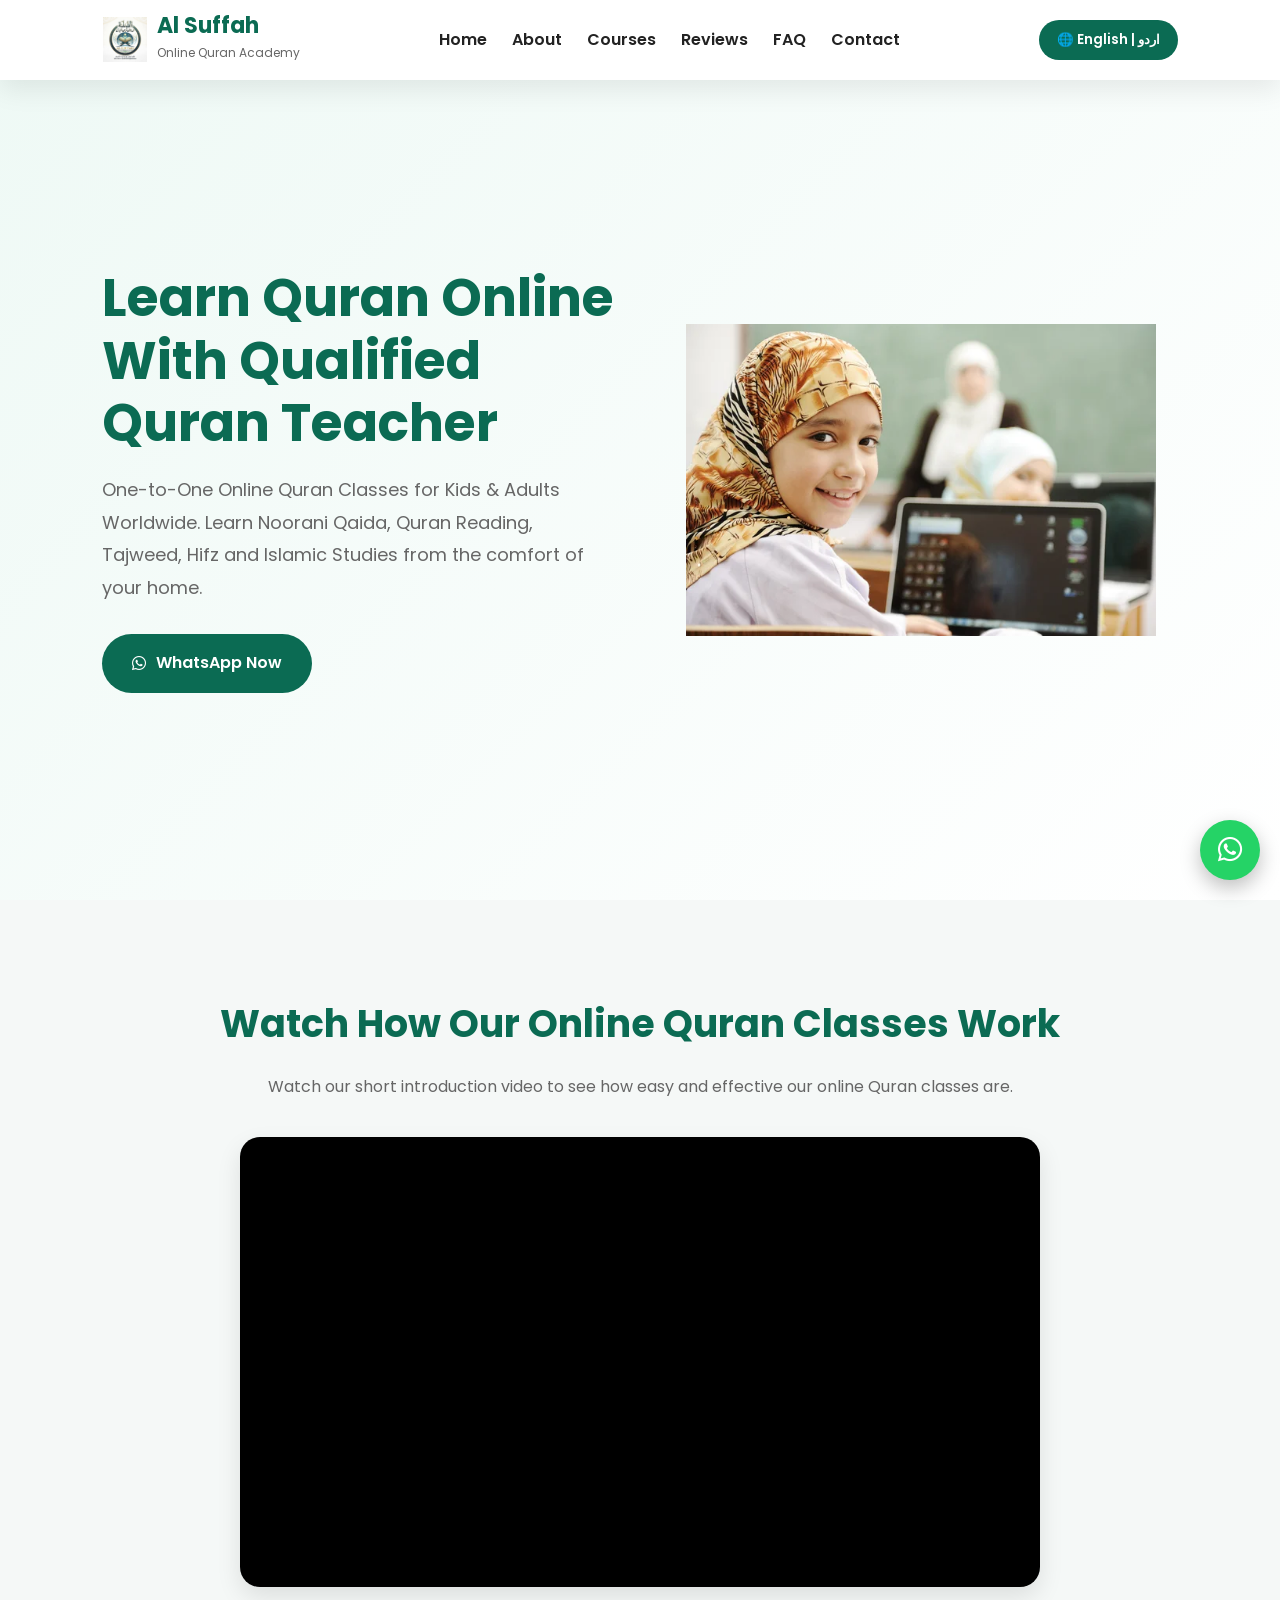
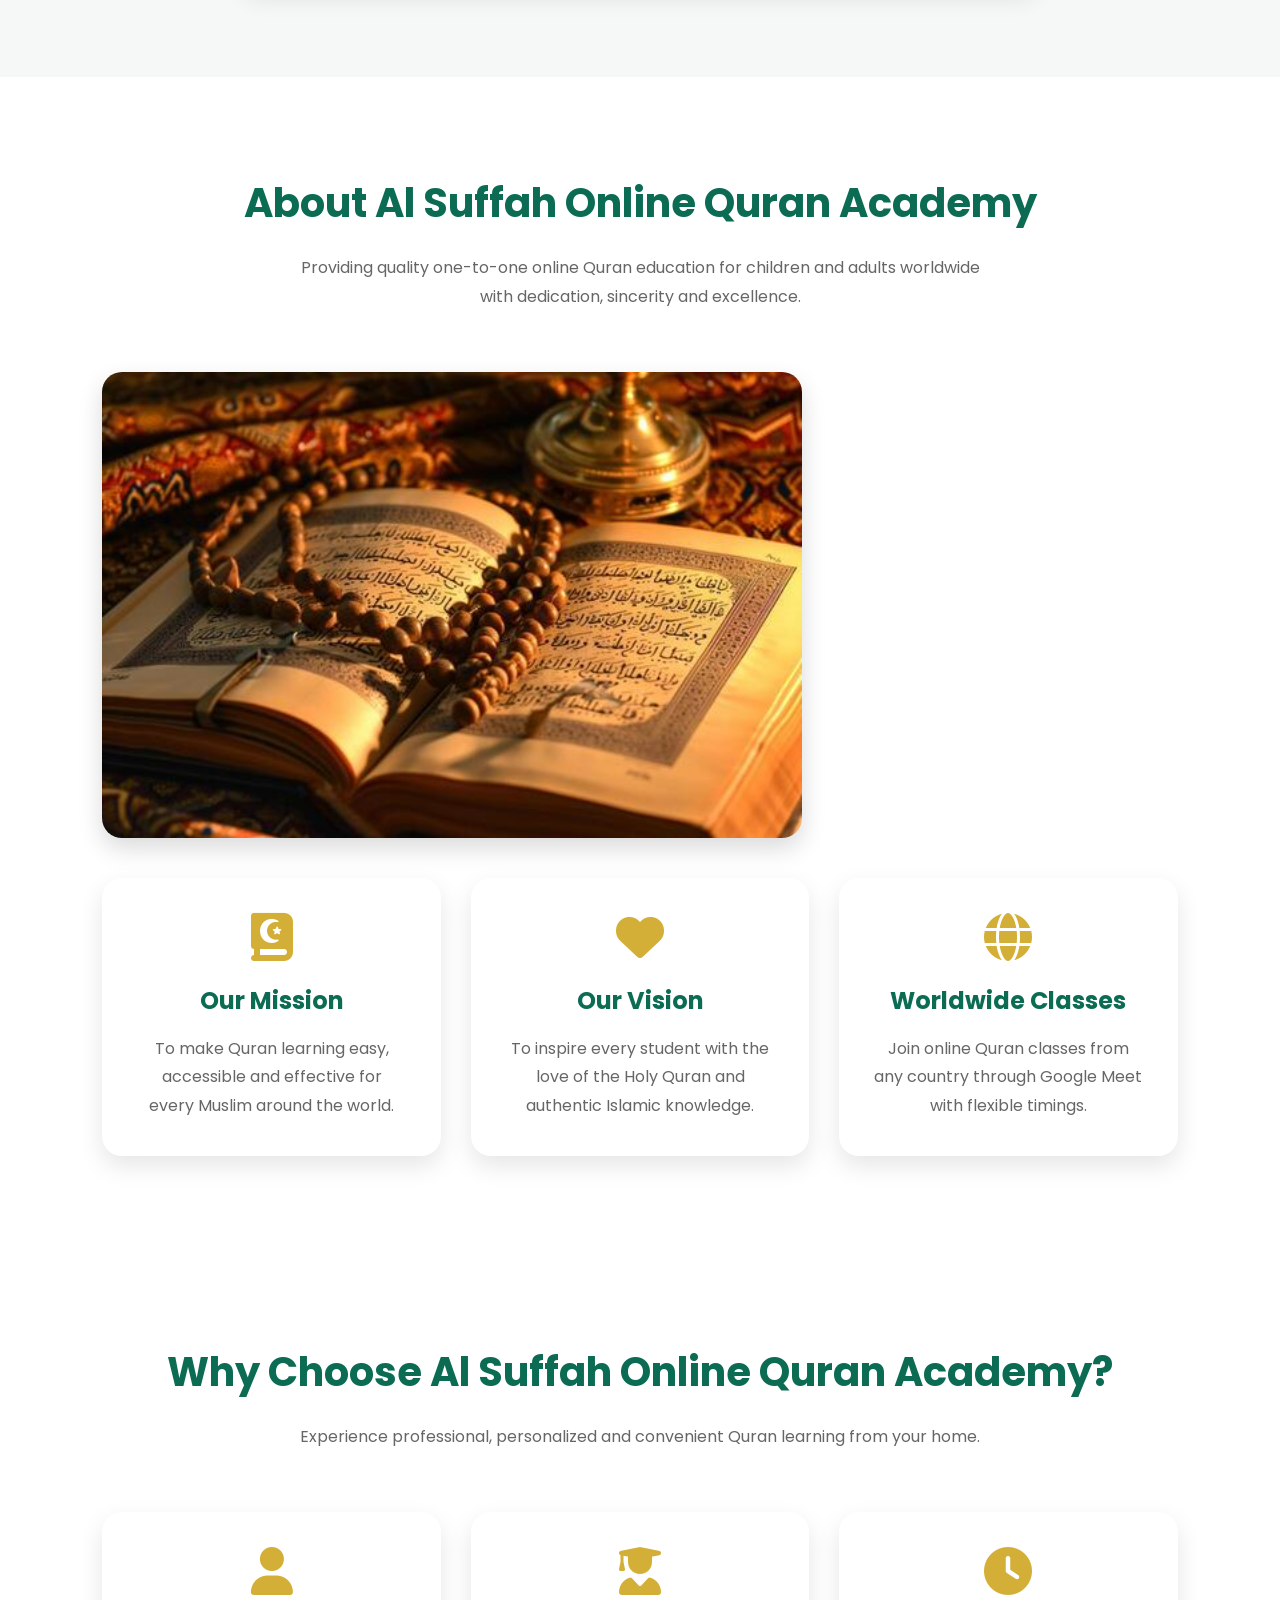
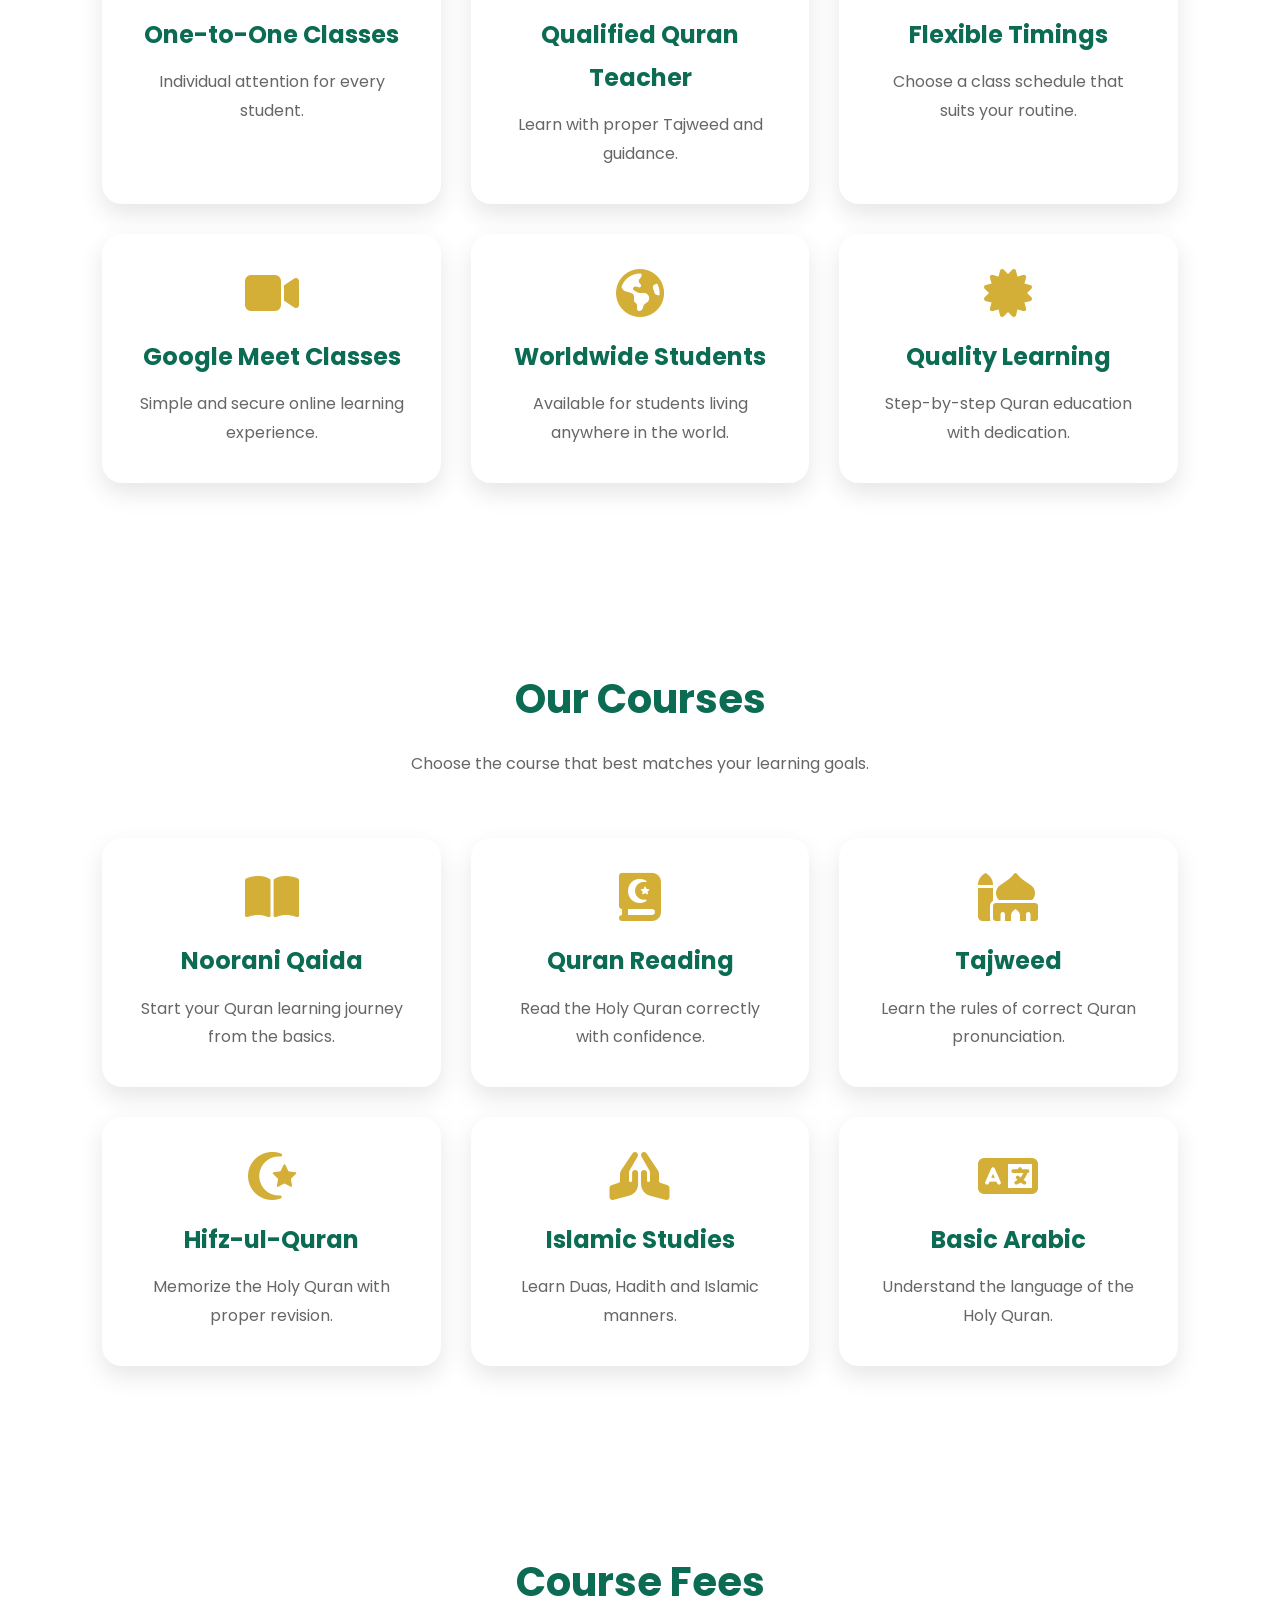
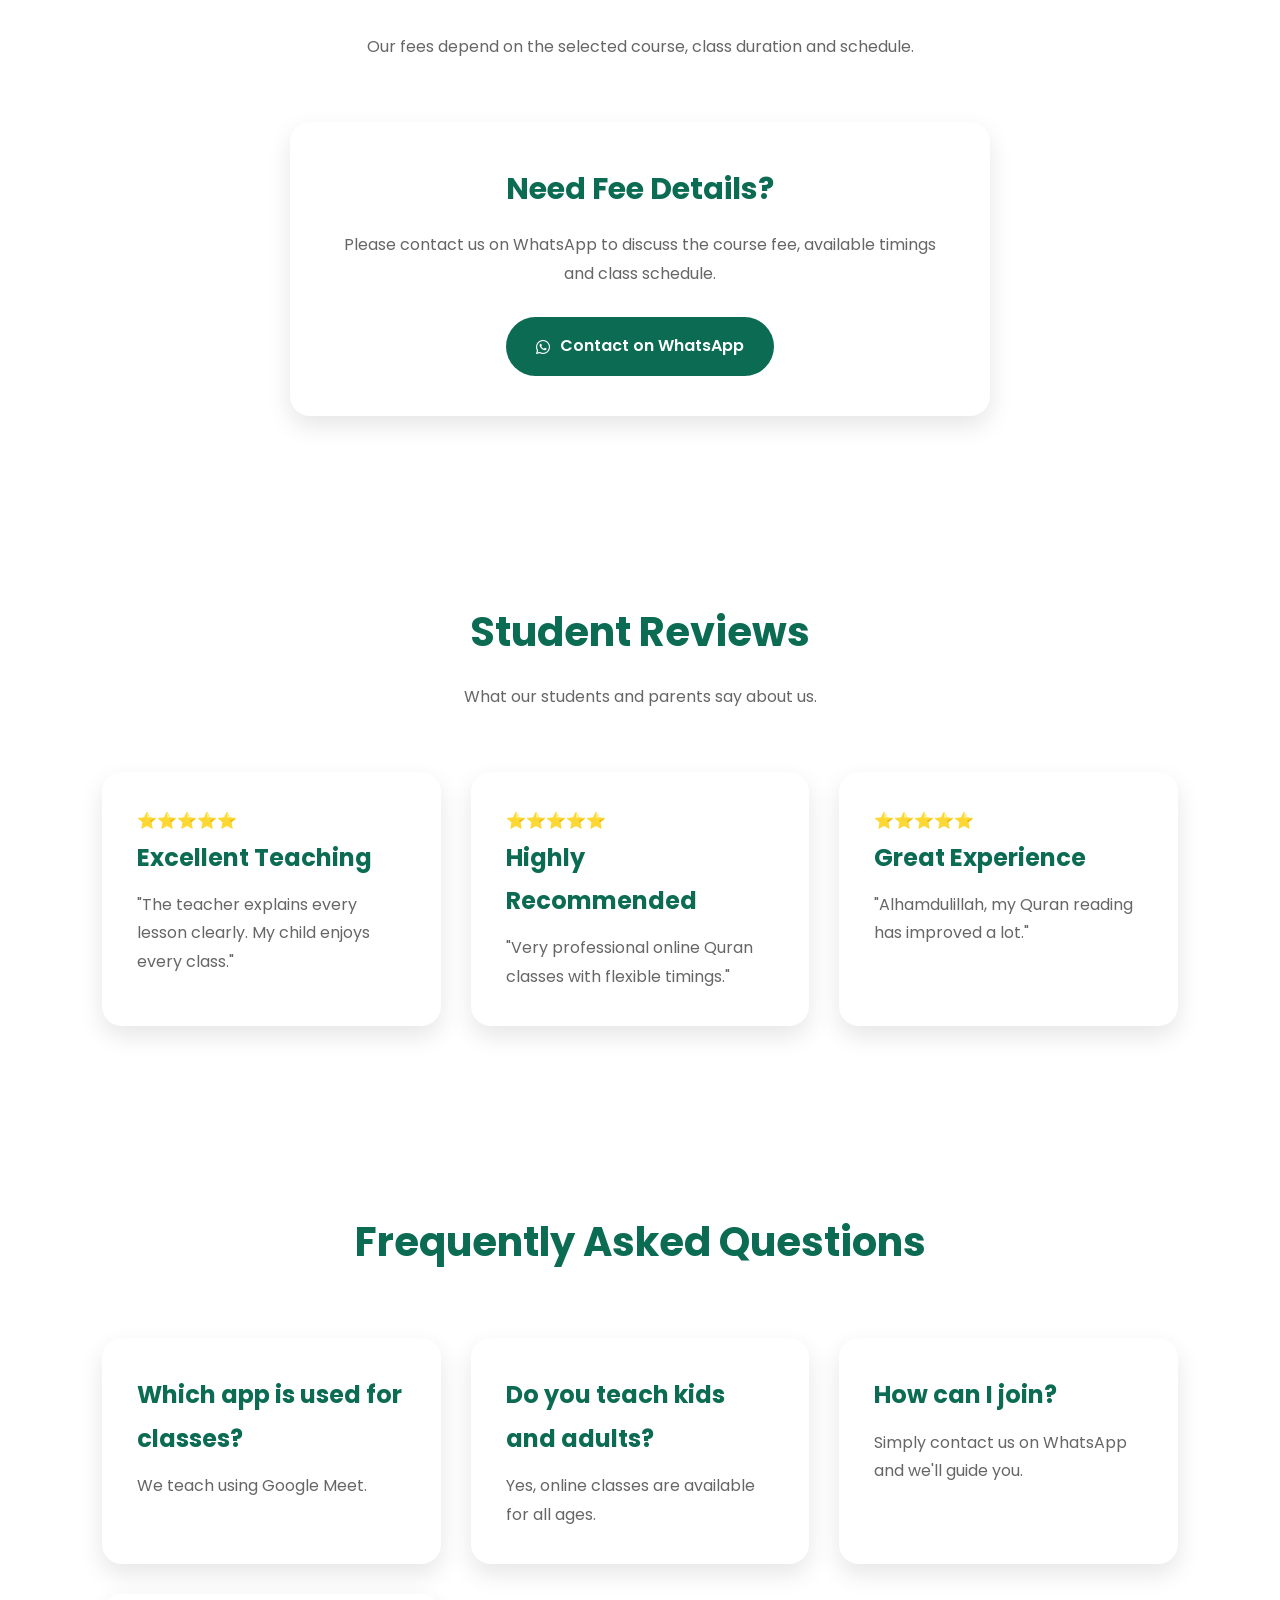
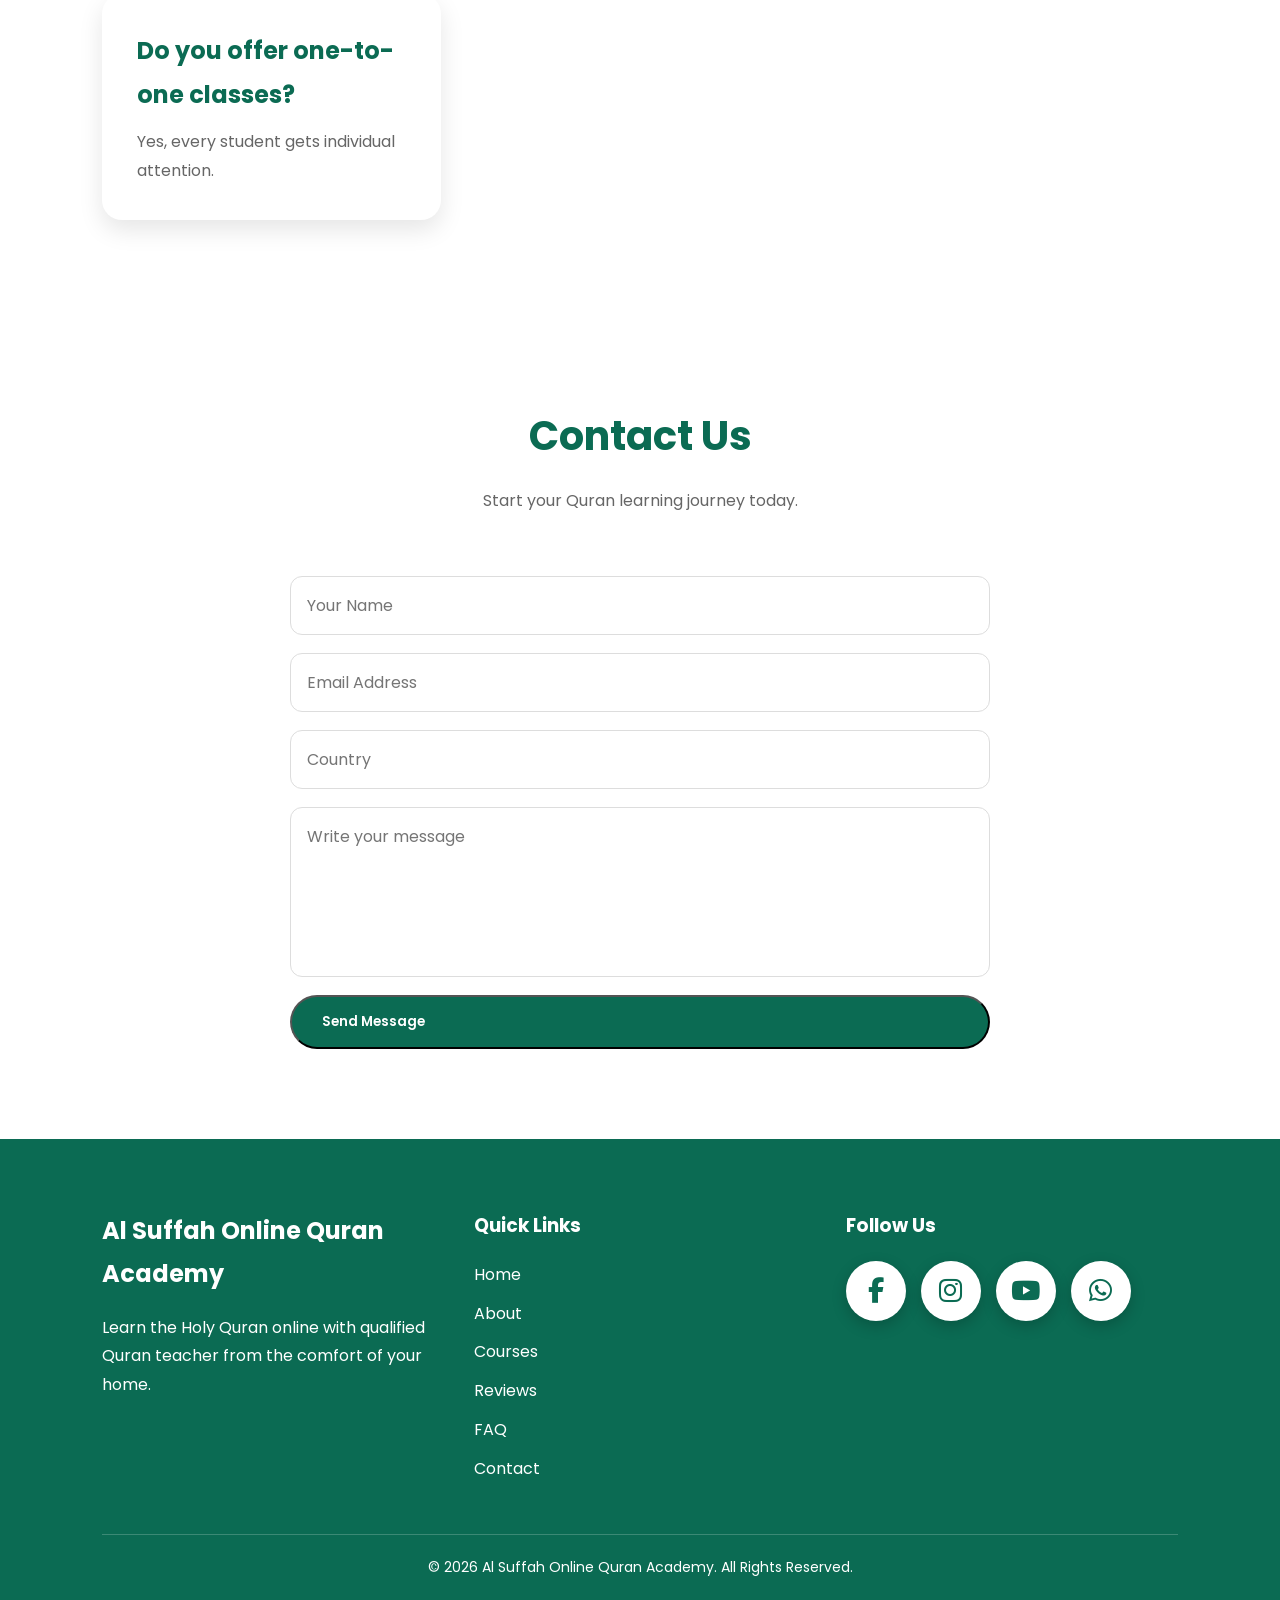
<file: index.html>
<!DOCTYPE html>
<html lang="en">
<head>

<meta charset="UTF-8">
<meta name="viewport" content="width=device-width, initial-scale=1.0">

<title>Al Suffah Online Quran Academy | Learn Quran Online</title>

<meta name="description" content="Al Suffah Online Quran Academy offers one-to-one online Quran classes for kids and adults worldwide. Learn Quran reading, Noorani Qaida, Tajweed, Hifz and Islamic Studies from home.">

<meta name="keywords" content="Online Quran Academy, Learn Quran Online, Online Quran Classes, Quran Classes for Kids, Quran Classes for Adults, Quran Teacher, Noorani Qaida, Tajweed, Hifz Quran, Islamic Studies">

<meta name="author" content="Al Suffah Online Quran Academy">

<meta name="robots" content="index, follow">

<link rel="canonical" href="https://flourishing-valkyrie-0da7cd.netlify.app/">

<link rel="stylesheet" href="style.css">

<link rel="stylesheet"
href="https://cdnjs.cloudflare.com/ajax/libs/font-awesome/6.7.1/css/all.min.css">

<link href="https://fonts.googleapis.com/css2?family=Poppins:wght@300;400;500;600;700&display=swap" rel="stylesheet">

<link rel="icon" href="icons/favicon.ico">
</head>

<body>

<!-- HEADER -->

<header class="header">

<div class="logo">

<img src="images/logo.png" alt="Al Suffah Online Quran Academy Logo" class="logo-img">
<div>
<h2>Al Suffah</h2>
<span>Online Quran Academy</span>
</div>

</div>

<nav>

<ul class="nav-links">

<li><a href="#home">Home</a></li>
<li><a href="#about">About</a></li>
<li><a href="#courses">Courses</a></li>
<li><a href="#reviews">Reviews</a></li>
<li><a href="#faq">FAQ</a></li>
<li><a href="#contact">Contact</a></li>

</ul>

</nav>

<div class="right-menu">

<button class="lang-btn">
🌐 English | اردو
</button>

<div class="menu-btn">
<i class="fa-solid fa-bars"></i>
</div>

</div>

</header>

<!-- HERO -->

<section class="hero" id="home">

<div class="hero-content">

<h1>
Learn Quran Online With Qualified Quran Teacher
</h1>

<p>

One-to-One Online Quran Classes for Kids & Adults Worldwide.

Learn Noorani Qaida, Quran Reading, Tajweed, Hifz and Islamic Studies from the comfort of your home.

</p>

<div class="hero-buttons">

<a href="https://wa.me/923277624720" target="_blank" class="btn">

<i class="fab fa-whatsapp"></i>

WhatsApp Now



</a>

</div>

</div>

<div class="hero-image">

<img src="images/hero-image.png" alt="Online Quran Classes">

</div>

</section>

<!-- VIDEO SECTION -->

<section class="video-section">

<h2>
Watch How Our Online Quran Classes Work
</h2>

<p>
Watch our short introduction video to see how easy and effective our online Quran classes are.
</p>

<div class="video-box">

<iframe
src="https://player.cloudinary.com/embed/?cloud_name=qeutuph2&public_id=quran-academy-video_cs8wcd"
width="100%"
height="500"
allow="autoplay; fullscreen; encrypted-media"
allowfullscreen
style="border:0; border-radius:15px;">
</iframe>

</div>

</section>
<!--================ ABOUT US =================-->

<section class="about" id="about">

<div class="section-title">
  
    
<h2>About Al Suffah Online Quran Academy</h2>

<p>
Providing quality one-to-one online Quran education for children and adults worldwide with dedication, sincerity and excellence.
</p>
</div>

<div class="about-image">
    <img src="images/about-image.jpg" alt="About Al Suffah Online Quran Academy">
</div>

<div class="about-container">

<div class="about-box">
<i class="fa-solid fa-book-quran"></i>
<h3>Our Mission</h3>
<p>
To make Quran learning easy, accessible and effective for every Muslim around the world.
</p>
</div>

<div class="about-box">
<i class="fa-solid fa-heart"></i>
<h3>Our Vision</h3>
<p>
To inspire every student with the love of the Holy Quran and authentic Islamic knowledge.
</p>
</div>

<div class="about-box">
<i class="fa-solid fa-globe"></i>
<h3>Worldwide Classes</h3>
<p>
Join online Quran classes from any country through Google Meet with flexible timings.
</p>
</div>

</div>

</section>

<!--================ WHY CHOOSE US =================-->

<section class="features">

<div class="section-title">
<h2>Why Choose Al Suffah Online Quran Academy?</h2>

<p>
Experience professional, personalized and convenient Quran learning from your home.
</p>
</div>

<div class="course-container">

<div class="course-card">
<i class="fa-solid fa-user"></i>
<h3>One-to-One Classes</h3>
<p>Individual attention for every student.</p>
</div>

<div class="course-card">
<i class="fa-solid fa-user-graduate"></i>
<h3>Qualified Quran Teacher</h3>
<p>Learn with proper Tajweed and guidance.</p>
</div>

<div class="course-card">
<i class="fa-solid fa-clock"></i>
<h3>Flexible Timings</h3>
<p>Choose a class schedule that suits your routine.</p>
</div>

<div class="course-card">
<i class="fa-solid fa-video"></i>
<h3>Google Meet Classes</h3>
<p>Simple and secure online learning experience.</p>
</div>

<div class="course-card">
<i class="fa-solid fa-earth-americas"></i>
<h3>Worldwide Students</h3>
<p>Available for students living anywhere in the world.</p>
</div>

<div class="course-card">
<i class="fa-solid fa-certificate"></i>
<h3>Quality Learning</h3>
<p>Step-by-step Quran education with dedication.</p>
</div>

</div>

</section>

<!--================ OUR COURSES =================-->

<section class="courses" id="courses">

<div class="section-title">
<h2>Our Courses</h2>

<p>
Choose the course that best matches your learning goals.
</p>
</div>

<div class="course-container">

<div class="course-card">
<i class="fa-solid fa-book-open"></i>
<h3>Noorani Qaida</h3>
<p>Start your Quran learning journey from the basics.</p>
</div>

<div class="course-card">
<i class="fa-solid fa-book-quran"></i>
<h3>Quran Reading</h3>
<p>Read the Holy Quran correctly with confidence.</p>
</div>

<div class="course-card">
<i class="fa-solid fa-mosque"></i>
<h3>Tajweed</h3>
<p>Learn the rules of correct Quran pronunciation.</p>
</div>

<div class="course-card">
<i class="fa-solid fa-star-and-crescent"></i>
<h3>Hifz-ul-Quran</h3>
<p>Memorize the Holy Quran with proper revision.</p>
</div>

<div class="course-card">
<i class="fa-solid fa-hands-praying"></i>
<h3>Islamic Studies</h3>
<p>Learn Duas, Hadith and Islamic manners.</p>
</div>

<div class="course-card">
<i class="fa-solid fa-language"></i>
<h3>Basic Arabic</h3>
<p>Understand the language of the Holy Quran.</p>
</div>

</div>

</section>
<!--================ FEES =================-->

<section class="fees" id="fees">

<div class="section-title">
<h2>Course Fees</h2>
<p>
Our fees depend on the selected course, class duration and schedule.
</p>
</div>

<div class="price-card">

<h3>Need Fee Details?</h3>

<p>
Please contact us on WhatsApp to discuss the course fee, available timings and class schedule.
</p>

<br>

<a href="https://wa.me/923277624720" target="_blank" class="btn">
<i class="fab fa-whatsapp"></i>
 Contact on WhatsApp
</a>

</div>

</section>

<!--================ STUDENT REVIEWS =================-->

<section class="reviews" id="reviews">

<div class="section-title">
<h2>Student Reviews</h2>
<p>
What our students and parents say about us.
</p>
</div>

<div class="course-container">

<div class="course-card">
⭐⭐⭐⭐⭐
<h3>Excellent Teaching</h3>
<p>
"The teacher explains every lesson clearly. My child enjoys every class."
</p>
</div>

<div class="course-card">
⭐⭐⭐⭐⭐
<h3>Highly Recommended</h3>
<p>
"Very professional online Quran classes with flexible timings."
</p>
</div>

<div class="course-card">
⭐⭐⭐⭐⭐
<h3>Great Experience</h3>
<p>
"Alhamdulillah, my Quran reading has improved a lot."
</p>
</div>

</div>

</section>

<!--================ FAQ =================-->

<section class="faq" id="faq">

<div class="section-title">
<h2>Frequently Asked Questions</h2>
</div>

<div class="about-container">

<div class="about-box">
<h3>Which app is used for classes?</h3>
<p>We teach using Google Meet.</p>
</div>

<div class="about-box">
<h3>Do you teach kids and adults?</h3>
<p>Yes, online classes are available for all ages.</p>
</div>

<div class="about-box">
<h3>How can I join?</h3>
<p>Simply contact us on WhatsApp and we'll guide you.</p>
</div>

<div class="about-box">
<h3>Do you offer one-to-one classes?</h3>
<p>Yes, every student gets individual attention.</p>
</div>

</div>

</section>

<!--================ CONTACT =================-->

<section class="contact" id="contact">

<div class="section-title">
<h2>Contact Us</h2>

<p>
Start your Quran learning journey today.
</p>

</div>

<form>

<input type="text" placeholder="Your Name" required>

<input type="email" placeholder="Email Address" required>

<input type="text" placeholder="Country">

<textarea placeholder="Write your message"></textarea>

<button class="btn" type="submit">
Send Message
</button>

</form>

</section>
<!--================ FOOTER =================-->

<footer>

<div class="footer-container">

<div class="footer-box">

<h2>Al Suffah Online Quran Academy</h2>

<p>
Learn the Holy Quran online with qualified Quran teacher from the comfort of your home.
</p>

</div>

<div class="footer-box">

<h3>Quick Links</h3>

<a href="#home">Home</a><br>
<a href="#about">About</a><br>
<a href="#courses">Courses</a><br>
<a href="#reviews">Reviews</a><br>
<a href="#faq">FAQ</a><br>
<a href="#contact">Contact</a>

</div>

<div class="footer-box">

<h3>Follow Us</h3>

<div class="social">

<a href="https://www.facebook.com/share/1Cu5j1jXKi/" target="_blank">
<i class="fab fa-facebook-f"></i>
</a>

<a href="https://www.instagram.com/quran.classes.online/" target="_blank">
<i class="fab fa-instagram"></i>
</a>

<a href="#">
<i class="fab fa-youtube"></i>
</a>

<a href="https://wa.me/923277624720" target="_blank">
<i class="fab fa-whatsapp"></i>
</a>

</div>

</div>

</div>

<hr>

<p class="copyright">
© 2026 Al Suffah Online Quran Academy. All Rights Reserved.
</p>

</footer>

<!-- Floating WhatsApp -->

<a href="https://wa.me/923277624720"
class="whatsapp-btn"
target="_blank">

<i class="fab fa-whatsapp"></i>

</a>


<!-- JavaScript -->

<script src="script.js"></script>

</body>
</html>
</file>
<file: style.css>
/*======================================
AL SUFFAH ONLINE QURAN ACADEMY
Premium Website CSS
======================================*/

*{
margin:0;
padding:0;
box-sizing:border-box;
scroll-behavior:smooth;
font-family:'Poppins',sans-serif;
}

:root{
--primary:#0b6b53;
--secondary:#d4af37;
--white:#ffffff;
--light:#f5f8f7;
--dark:#222;
--gray:#666;
--shadow:0 10px 25px rgba(0,0,0,.10);
}

body{
background:var(--white);
color:var(--dark);
line-height:1.8;
overflow-x:hidden;
}

img{
max-width:100%;
display:block;
}

a{
text-decoration:none;
}

section{
padding:90px 8%;
}

/*=========================
HEADER
=========================*/

.header{
position:fixed;
top:0;
left:0;
width:100%;
height:80px;
background:#fff;
display:flex;
justify-content:space-between;
align-items:center;
padding:0 8%;
box-shadow:0 4px 15px rgba(0,0,0,.08);
z-index:1000;
}

.logo{
display:flex;
align-items:center;
gap:10px;
}

.logo-img{
width:45px;
height:45px;
object-fit:contain;
}

.logo h2{
font-size:22px;
line-height:1.1;
color:var(--primary);
margin:0;
}

.logo span{
font-size:12px;
color:var(--gray);
}

.nav-links{
display:flex;
list-style:none;
gap:25px;
}

.nav-links a{
color:#222;
font-weight:600;
transition:.3s;
}

.nav-links a:hover{
color:var(--primary);
}

.right-menu{
display:flex;
align-items:center;
gap:15px;
}

.menu-btn{
display:none;
font-size:28px;
cursor:pointer;
}

.lang-btn{
background:var(--primary);
color:#fff;
border:none;
padding:10px 18px;
border-radius:30px;
cursor:pointer;
font-weight:600;
transition:.3s;
}

.lang-btn:hover{
background:var(--secondary);
color:#000;
}

/*=========================
HERO
=========================*/

.hero{
min-height:100vh;
display:flex;
align-items:center;
justify-content:space-between;
gap:50px;
padding:130px 8% 70px;
background:linear-gradient(135deg,#eef9f5,#ffffff);
}

.hero-content{
flex:1;
}

.hero-content h1{
font-size:52px;
line-height:1.2;
color:var(--primary);
margin-bottom:20px;
}

.hero-content p{
font-size:18px;
color:var(--gray);
margin-bottom:30px;
max-width:600px;
}

.hero-buttons{
display:flex;
gap:15px;
flex-wrap:wrap;
}

.btn{
display:inline-flex;
align-items:center;
gap:10px;
padding:15px 30px;
background:var(--primary);
color:#fff;
border-radius:40px;
font-weight:600;
transition:.3s;
}

.btn:hover{
background:var(--secondary);
color:#000;
transform:translateY(-3px);
}

.hero-image{
flex:1;
display:flex;
justify-content:center;
}

.hero-image img{
width:100%;
max-width:470px;
animation:float 4s ease-in-out infinite;
}

@keyframes float{
0%,100%{
transform:translateY(0);
}
50%{
transform:translateY(-15px);
}
}

/*=========================
VIDEO SECTION
=========================*/

.video-section{
background:var(--light);
text-align:center;
}

.video-section h2{
font-size:38px;
color:var(--primary);
margin-bottom:15px;
}

.video-section p{
color:var(--gray);
margin-bottom:35px;
}

.video-box{
max-width:800px;
margin:auto;
background:#000;
border-radius:20px;
overflow:hidden;
box-shadow:var(--shadow);
transition:.3s;
aspect-ratio:16/9;
}

.video-box iframe{
width:100%;
height:100%;
display:block;
border:0;
}

.video-box:hover{
transform:translateY(-8px);
}

.video-box img{
width:100%;
display:block;
}

.play-btn{
position:absolute;
top:50%;
left:50%;
transform:translate(-50%,-50%);
width:80px;
height:80px;
border-radius:50%;
background:rgba(212,175,55,.95);
display:flex;
justify-content:center;
align-items:center;
font-size:30px;
color:#fff;
cursor:pointer;
}

.video-box{
position:relative;
}

/*=========================
SECTION TITLE
=========================*/

.section-title{
text-align:center;
margin-bottom:60px;
}

.section-title h2{
font-size:40px;
color:var(--primary);
margin-bottom:15px;
}

.section-title p{
max-width:700px;
margin:auto;
color:var(--gray);
}

/*=========================
ABOUT / FEATURES / COURSES
=========================*/

.about-container,
.course-container{
display:grid;
grid-template-columns:repeat(auto-fit,minmax(280px,1fr));
gap:30px;
}

.about-image{
text-align:center;
margin:40px auto;
}

.about-image img{
width:100%;
max-width:700px;
border-radius:20px;
box-shadow:0 10px 25px rgba(0,0,0,.15);
}

.about-box,
.course-card{
background:#fff;
padding:35px;
border-radius:20px;
text-align:center;
box-shadow:var(--shadow);
transition:.3s;
}

.about-box:hover,
.course-card:hover{
transform:translateY(-8px);
}

.about-box i,
.course-card i{
font-size:48px;
color:var(--secondary);
margin-bottom:18px;
}

.about-box h3,
.course-card h3{
font-size:24px;
color:var(--primary);
margin-bottom:12px;
}

.about-box p,
.course-card p{
color:var(--gray);
}

/*=========================
FEES
=========================*/

.price-card{
max-width:700px;
margin:auto;
background:#fff;
padding:40px;
border-radius:20px;
text-align:center;
box-shadow:var(--shadow);
}

.price-card h3{
font-size:30px;
color:var(--primary);
margin-bottom:15px;
}

.price-card p{
color:var(--gray);
}

/*=========================
REVIEWS
=========================*/

.reviews .course-card{
text-align:left;
}

/*=========================
FAQ
=========================*/

.faq .about-box{
text-align:left;
}

/*=========================
CONTACT
=========================*/

.contact form{
max-width:700px;
margin:auto;
display:flex;
flex-direction:column;
gap:18px;
}

.contact input,
.contact textarea{
padding:16px;
border:1px solid #ddd;
border-radius:12px;
font-size:16px;
outline:none;
}

.contact textarea{
height:170px;
resize:none;
}
/*=========================
FOOTER
=========================*/

footer{
background:#0b6b53;
color:#fff;
padding:70px 8% 25px;
}

.footer-container{
display:grid;
grid-template-columns:repeat(auto-fit,minmax(250px,1fr));
gap:40px;
}

.footer-box h2,
.footer-box h3{
margin-bottom:18px;
}

.footer-box p{
line-height:1.8;
}

.footer-box a{
color:#fff;
display:inline-block;
margin-bottom:10px;
transition:.3s;
}

.footer-box a:hover{
color:#d4af37;
}

.social{
display:flex;
gap:15px;
margin-top:15px;
}

.social a{
width:60px;
height:60px;
display:flex;
justify-content:center;
align-items:center;
background:#fff;
color:#0b6b53;
border-radius:50%;
font-size:26px;
transition:.3s;
box-shadow:0 5px 15px rgba(0,0,0,.2);
}

.social a:hover{
background:#d4af37;
color:#000;
transform:scale(1.1);
}

footer hr{
margin:40px 0 20px;
border:none;
height:1px;
background:rgba(255,255,255,.2);
}

.copyright{
text-align:center;
font-size:14px;
}

/*=========================
WHATSAPP BUTTON
=========================*/

.whatsapp-btn{
position:fixed;
right:20px;
bottom:20px;
width:60px;
height:60px;
border-radius:50%;
background:#25D366;
display:flex;
justify-content:center;
align-items:center;
color:#fff;
font-size:28px;
box-shadow:0 8px 20px rgba(0,0,0,.25);
z-index:999;
transition:.3s;
}

.whatsapp-btn:hover{
transform:scale(1.08);
}

/*=========================
RESPONSIVE
=========================*/

@media(max-width:900px){

.header{
height:70px;
padding:0 15px;
}

.logo-img{
width:38px;
height:38px;
}

.logo h2{
font-size:18px;
}

.logo span{
font-size:10px;
}

.lang-btn{
display:block;
}

.menu-btn{
display:block;
}

.nav-links{
display:none;
flex-direction:column;
position:absolute;
top:70px;
left:0;
width:100%;
background:#fff;
padding:20px;
box-shadow:0 10px 20px rgba(0,0,0,.1);
}

.nav-links.active{
display:flex;
}

.hero{
flex-direction:column;
text-align:center;
padding:110px 20px 60px;
gap:30px;
min-height:auto;
}

.hero-content h1{
font-size:30px;
}

.hero-content p{
font-size:16px;
}

.hero-buttons{
justify-content:center;
}

.hero-image img{
max-width:320px;
}

.section-title h2{
font-size:30px;
}

.video-section h2{
font-size:30px;
}

.about-image img{
max-width:100%;
}

section{
padding:70px 20px;
}

.whatsapp-btn{
position:fixed;
right:20px;
bottom:20px;
width:60px;
height:60px;
background:#25D366;
color:#fff;
border-radius:50%;
display:flex;
justify-content:center;
align-items:center;
font-size:30px;
text-decoration:none;
z-index:9999;
box-shadow:0 5px 15px rgba(0,0,0,.3);
}

}
</file>
